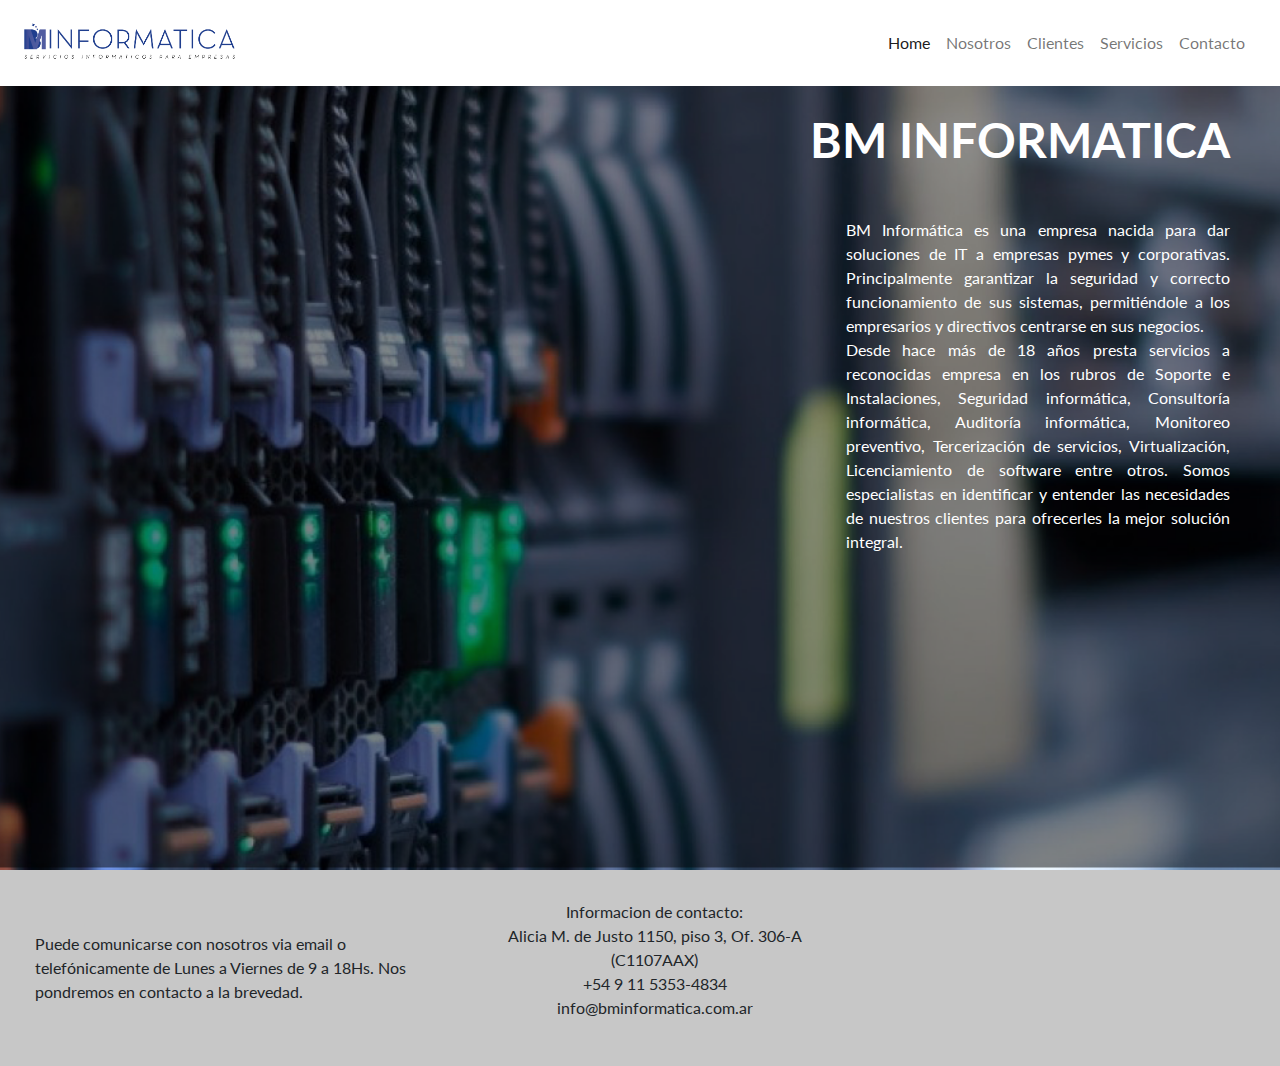
<file: index.html>
<!DOCTYPE html>
<html lang="es">
<html>
<head>
    <meta charset="UTF-8">
    <meta http-equiv="X-UA-Compatible" content="IE=edge">
    <meta name="viewport" content="width=device-width, initial-scale=1.0">
    <title>BMinformatica</title> <!-- Titulo de la Web -->
    <link rel="shortcut icon" href="img/favicon.ico" type="image/x-icon"><!-- favicon -->
    <link rel="icon" href="img/favicon.ico" type="image/xicon">
    <link rel="stylesheet" href="style/css/style.css"> <!-- vinculo de hoja de estilo-->
    <link rel="preconnect" href="https://fonts.googleapis.com">
    <link rel="preconnect" href="https://fonts.gstatic.com" crossorigin>
    <link href="https://fonts.googleapis.com/css2?family=Lato:ital,wght@0,100;0,300;0,400;0,700;0,900;1,100;1,300;1,400;1,700;1,900&display=swap" rel="stylesheet"><!-- tipografia -->
    <link rel="stylesheet" href="css/bootstrap.css">
</head>
<body id="gridAreaIndex">
    <header>
        <div class="text-center">
            <img class="imgLogo" src="img/logo_bm_largo.png" alt="imagen del logo de la empresa">
        </div>
    </header>
     <section id="productos">
        <article class="destacado">
            <h2>BM INFORMATICA</h2>
            <p>
                BM Informática es una empresa nacida para dar soluciones   de IT a empresas  pymes y corporativas. 
                Principalmente garantizar la seguridad y correcto funcionamiento de sus sistemas, permitiéndole a los empresarios y directivos centrarse en sus negocios.
                <br>
                Desde hace más de 18 años presta servicios a reconocidas empresa en los rubros de Soporte e Instalaciones, 
                Seguridad informática, Consultoría informática, Auditoría informática, Monitoreo preventivo, 
                Tercerización de servicios, Virtualización, Licenciamiento de software entre otros. 
                Somos especialistas en identificar y entender las necesidades de nuestros clientes para ofrecerles la mejor solución integral.
            </p>
        </article>
     </section>
     <nav class="navbar navbar-expand-lg navbar-light">
        <div class="container-fluid">
          <button class="navbar-toggler" type="button" data-bs-toggle="collapse" data-bs-target="#navbarNavDropdown" aria-controls="navbarNavDropdown" aria-expanded="false" aria-label="Toggle navigation">
            <span class="navbar-toggler-icon"></span>
          </button>
          <div class="collapse navbar-collapse justify-content-end" id="navbarNavDropdown">
            <ul class="navbar-nav">
              <li class="nav-item">
                <a class="nav-link active active2" aria-current="page" href="index.html">Home</a>
              </li>
              <li class="nav-item">
                <a class="nav-link" href="paginas/nosotros.html">Nosotros</a>
              </li>
              <li class="nav-item">
                <a class="nav-link" href="paginas/clientes.html">Clientes</a>
              </li>
              <li class="nav-item">
                <a class="nav-link" href="paginas/servicios.html">Servicios</a>
              </li>
              <li class="nav-item">
                <a class="nav-link" href="paginas/contacto.html">Contacto</a>
              </li>
            </ul>
          </div>
        </div>
      </nav>
     <footer class="footterPading">
        <div id="gridAreaFooter">
          <div class="textoInfo">
            <p class="textoInfoP">Puede comunicarse con nosotros via email o telefónicamente de Lunes a Viernes de 9 a 18Hs. Nos pondremos en contacto a la brevedad.</p>
          </div>
            <div class="textoContacto text-center medioM">
              <ul class="text-center sinItems">
                <li>Informacion de contacto:</li>
                <li>Alicia M. de Justo 1150, piso 3, Of. 306-A (C1107AAX)</li>
                <li>+54 9 11 5353-4834</li>
                <li>info@bminformatica.com.ar</li>
            </ul>
            </div>
            <div class="mapaFooter">
              <iframe class="mapaW" src="https://www.google.com/maps/embed?pb=!1m18!1m12!1m3!1d3283.7309687317825!2d-58.36829098481366!3d-34.6109638804576!2m3!1f0!2f0!3f0!3m2!1i1024!2i768!4f13.1!3m3!1m2!1s0x95a3352a28443647%3A0x2266721782669f6e!2sAv.%20Alicia%20Moreau%20de%20Justo%201150%20Piso%203%20-%20Oficina%20306A%2C%20C1107%20AAX%2C%20Buenos%20Aires!5e0!3m2!1ses-419!2sar!4v1647201610515!5m2!1ses-419!2sar"></iframe>
            </div>
        </div>
     </footer>
     <script src="js/bootstrap.js"> </script> <!-- No Borrar -->    
</body>
</html>
</file>
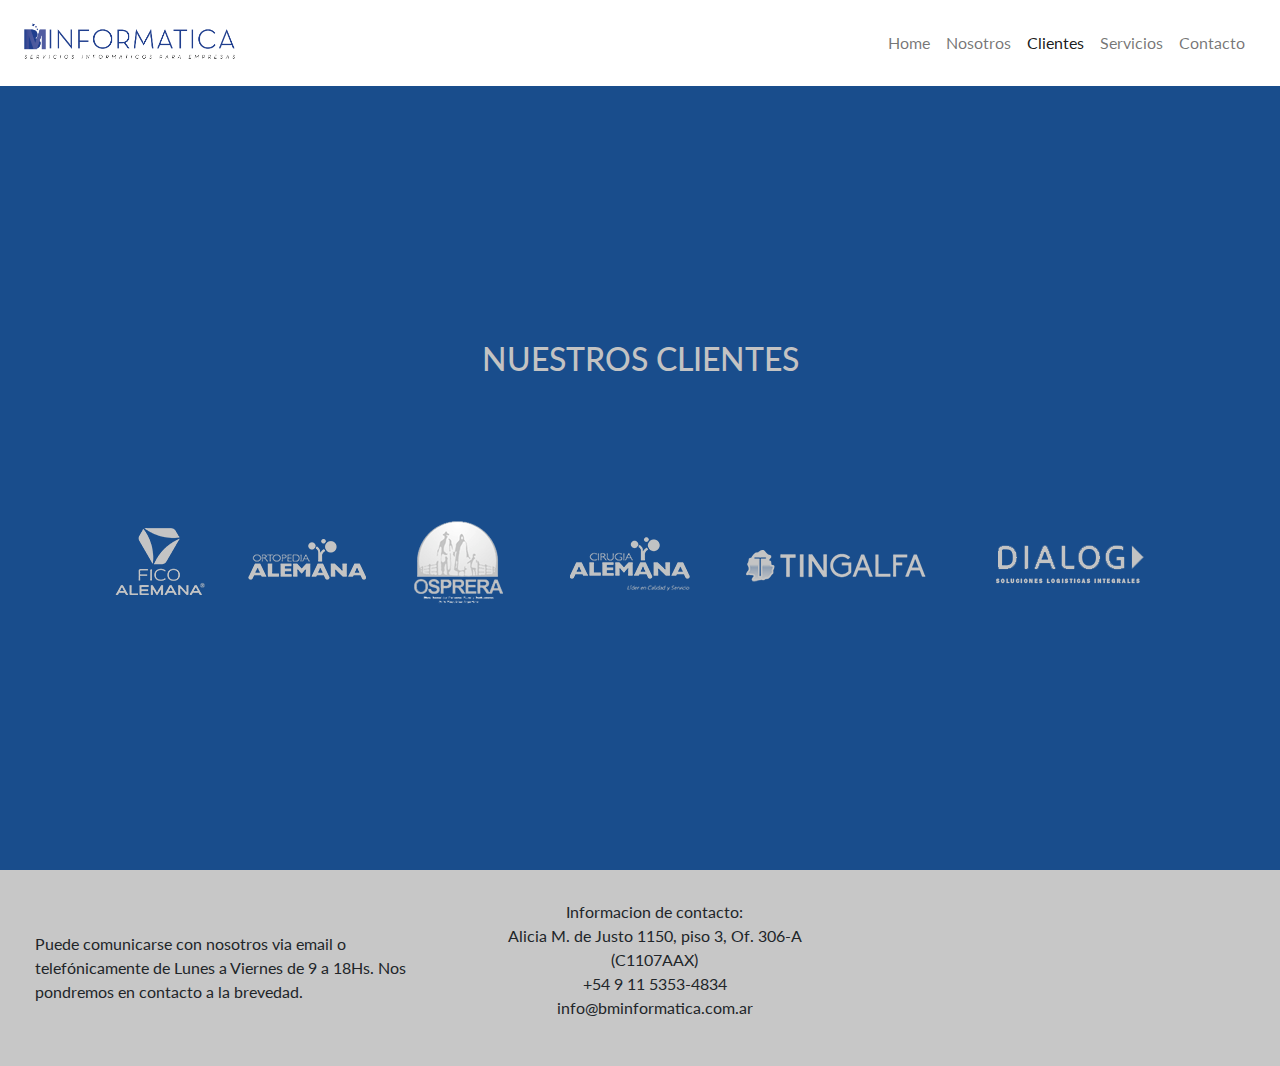
<file: paginas/clientes.html>
<!DOCTYPE html>
<html lang="en">
<html>
<head>
    <meta charset="UTF-8">
    <meta http-equiv="X-UA-Compatible" content="IE=edge">
    <meta name="viewport" content="width=device-width, initial-scale=1.0"> 
    <title>BMinformatica</title> <!-- Titulo de la Web -->
    <link rel="shortcut icon" href="../img/favicon.ico" type="image/x-icon"><!-- favicon -->
    <link rel="icon" href="../img/favicon.ico" type="image/xicon">
    <link rel="stylesheet" href="../style/css/style.css"> <!-- vinculo de hoja de estilo-->
    <link rel="preconnect" href="https://fonts.googleapis.com">
    <link rel="preconnect" href="https://fonts.gstatic.com" crossorigin>
    <link href="https://fonts.googleapis.com/css2?family=Lato:ital,wght@0,100;0,300;0,400;0,700;0,900;1,100;1,300;1,400;1,700;1,900&display=swap" rel="stylesheet"><!-- tipografia -->
    <link rel="stylesheet" href="../css/bootstrap.css">
</head>
<body id="gridAreaIndex">
    <header>
        <div class="text-center">
            <img class="imgLogo" src="../img/logo_bm_largo.png" alt="imagen del logo de la empresa"><!--logo-->
        </div>
    </header>
    <nav class="navbar navbar-expand-lg navbar-light">
      <div class="container-fluid">
        <button class="navbar-toggler" type="button" data-bs-toggle="collapse" data-bs-target="#navbarNavDropdown" aria-controls="navbarNavDropdown" aria-expanded="false" aria-label="Toggle navigation">
          <span class="navbar-toggler-icon"></span>
        </button>
        <div class="collapse navbar-collapse justify-content-end" id="navbarNavDropdown">
          <ul class="navbar-nav">
            <li class="nav-item">
              <a class="nav-link" aria-current="page" href="../index.html">Home</a>
            </li>
            <li class="nav-item">
              <a class="nav-link" href="nosotros.html">Nosotros</a>
            </li>
            <li class="nav-item">
              <a class="nav-link active active2" href="clientes.html">Clientes</a>
            </li>
            <li class="nav-item">
              <a class="nav-link" href="servicios.html">Servicios</a>
            </li>
            <li class="nav-item">
              <a class="nav-link" href="contacto.html">Contacto</a>
            </li>
          </ul>
        </div>
      </div>
    </nav>
    <main id="productos" class="clienteBox">
      <div>
        <div>
          <h2 class="text-center">NUESTROS CLIENTES</h2>
        </div>
        <div class="container">
          <div class="row align-items-center text-center">
            <div class="col">
              <img class="rounded mx-auto d-block" src="../img/cli1.png" alt="logo de cliente Osprera">
            </div>
            <div class="col">
              <img class="rounded mx-auto d-block" src="../img/cli2.png" alt="logo de cliente Osprera">
            </div>
            <div class="col">
              <img class="rounded mx-auto d-block" src="../img/cli3.png" alt="logo de cliente Osprera">
            </div>
            <div class="col">
              <img class="text-center" src="../img/cli4.png" alt="logo de cliente Osprera">
            </div>
            <div class="col">
              <img class="text-center" src="../img/cli5.png" alt="logo de cliente Osprera">
            </div>
            <div class="col">
              <img class="text-center" src="../img/cli6.png" alt="logo de cliente Osprera">
            </div>
          </div>
        </div>  
      </div>
    </main>
    <footer class="footterPading">
        <div id="gridAreaFooter">
          <div class="textoInfo">
            <p class="textoInfoP">Puede comunicarse con nosotros via email o telefónicamente de Lunes a Viernes de 9 a 18Hs. Nos pondremos en contacto a la brevedad.</p>
          </div>
            <div class="textoContacto text-center medioM">
              <ul class="text-center sinItems">
                <li>Informacion de contacto:</li>
                <li>Alicia M. de Justo 1150, piso 3, Of. 306-A (C1107AAX)</li>
                <li>+54 9 11 5353-4834</li>
                <li>info@bminformatica.com.ar</li>
            </ul>
            </div>
            <div class="mapaFooter">
              <iframe class="mapaW" src="https://www.google.com/maps/embed?pb=!1m18!1m12!1m3!1d3283.7309687317825!2d-58.36829098481366!3d-34.6109638804576!2m3!1f0!2f0!3f0!3m2!1i1024!2i768!4f13.1!3m3!1m2!1s0x95a3352a28443647%3A0x2266721782669f6e!2sAv.%20Alicia%20Moreau%20de%20Justo%201150%20Piso%203%20-%20Oficina%20306A%2C%20C1107%20AAX%2C%20Buenos%20Aires!5e0!3m2!1ses-419!2sar!4v1647201610515!5m2!1ses-419!2sar"></iframe>
            </div>
        </div>
     </footer>
     <script src="../js/bootstrap.js"> </script> <!-- No Borrar -->    
</body>
</html>
</file>
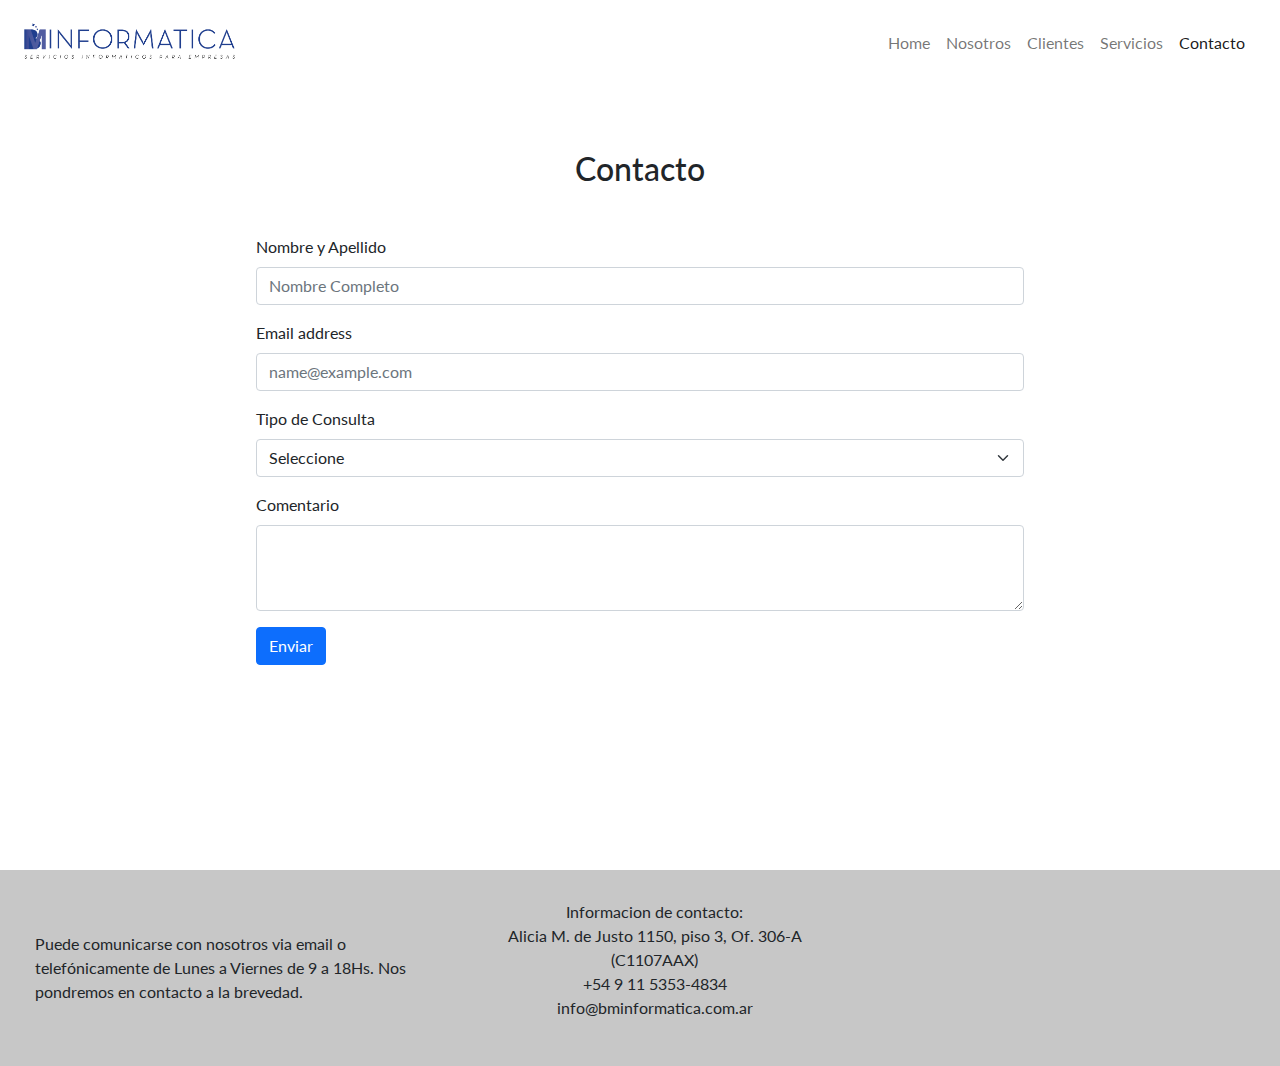
<file: paginas/contacto.html>
<!DOCTYPE html>
<html lang="es">
<html>
<head>
    <meta charset="UTF-8">
    <meta http-equiv="X-UA-Compatible" content="IE=edge">
    <meta name="viewport" content="width=device-width, initial-scale=1.0"> 
    <title>BMinformatica</title> <!-- Titulo de la Web -->
    <link rel="shortcut icon" href="../img/favicon.ico" type="image/x-icon"><!-- favicon -->
    <link rel="icon" href="../img/favicon.ico" type="image/xicon">
    <link rel="stylesheet" href="../style/css/style.css"> <!-- vinculo de hoja de estilo-->
    <link rel="preconnect" href="https://fonts.googleapis.com">
    <link rel="preconnect" href="https://fonts.gstatic.com" crossorigin>
    <link href="https://fonts.googleapis.com/css2?family=Lato:ital,wght@0,100;0,300;0,400;0,700;0,900;1,100;1,300;1,400;1,700;1,900&display=swap" rel="stylesheet"><!-- tipografia -->
    <link rel="stylesheet" href="../css/bootstrap.css">
</head>
<body id="gridAreaIndex">
    <header>
        <div class="text-center">
            <img class="imgLogo" src="../img/logo_bm_largo.png" alt="imagen del logo de la empresa"><!--logo-->
        </div>
    </header>
    <nav class="navbar navbar-expand-lg navbar-light">
      <div class="container-fluid">
        <button class="navbar-toggler" type="button" data-bs-toggle="collapse" data-bs-target="#navbarNavDropdown" aria-controls="navbarNavDropdown" aria-expanded="false" aria-label="Toggle navigation">
          <span class="navbar-toggler-icon"></span>
        </button>
        <div class="collapse navbar-collapse justify-content-end" id="navbarNavDropdown">
          <ul class="navbar-nav">
            <li class="nav-item">
              <a class="nav-link" aria-current="page" href="../index.html">Home</a>
            </li>
            <li class="nav-item">
              <a class="nav-link" href="nosotros.html">Nosotros</a>
            </li>
            <li class="nav-item">
              <a class="nav-link" href="clientes.html">Clientes</a>
            </li>
            <li class="nav-item">
              <a class="nav-link" href="servicios.html">Servicios</a>
            </li>
            <li class="nav-item">
              <a class="nav-link active active2" href="contacto.html">Contacto</a>
            </li>
          </ul>
        </div>
      </div>
    </nav>
    <main id="productos">
      <div class="formulario1">
        <h2 class="text-center">Contacto</h2>
        <div>
          <div class="mb-3">
            <label for="exampleFormControlInput1" class="form-label">Nombre y Apellido</label>
            <input type="text" class="form-control" id="exampleFormControlInput1" placeholder="Nombre Completo">
          </div>
          <div class="mb-3">
            <label for="exampleFormControlInput1" class="form-label">Email address</label>
            <input type="email" class="form-control" id="exampleFormControlInput1" placeholder="name@example.com">
          </div>
          <div class="mb-3">
            <label for="exampleFormControlInput1" class="form-label">Tipo de Consulta</label>
            <select class="form-select" aria-label="Default select example">
              <option selected>Seleccione</option>
              <option value="1">Consulta</option>
              <option value="2">Cotizacion</option>
              <option value="3">Presupuesto</option>
            </select>
          </div>
          <div class="mb-3">
            <label for="exampleFormControlTextarea1" class="form-label">Comentario</label>
            <textarea class="form-control" id="exampleFormControlTextarea1" rows="3"></textarea>
          </div>
          <div class="mb-3">
            <button type="submit" class="btn btn-primary mb-3">Enviar</button>
          </div>
        </div>
      </div>
    </main>
    <!--
    <main id="productos">
            <form action="">
                <h2>Contactarse con Nosotros</h2>
                <label for="nombre">Nombre y Apellido</label>
                <input type="text" name="nombre" placeholder="Nombre Completo">
                <br>
                <label for="correo">Email</label>
                <input type="email" name="correo"placeholder="nombre@correo.com">
                <br>
                <p class="espacioSelect">Tipo de Consulta</p>
                <select name="tipo de consulta" class="consultaBox">
                    <option value="">Seleccione</option>
                    <option value="Consulta">Consulta</option>
                    <option value="Cotizacion">Cotizacion</option>
                    <option value="Presupuesto">Presupuesto</option>
                </select>
                <label for="comentarios" class="comentario">Comentario</label>
                <textarea name="comentarios" id="" cols="50" rows="5" class="textBox"></textarea><br>
                <input type="submit" value="Enviar Formulario" class="btn">
            </form>
    </main>
    -->
    <footer class="footterPading">
        <div id="gridAreaFooter">
          <div class="textoInfo">
            <p class="textoInfoP">Puede comunicarse con nosotros via email o telefónicamente de Lunes a Viernes de 9 a 18Hs. Nos pondremos en contacto a la brevedad.</p>
          </div>
            <div class="textoContacto text-center medioM">
              <ul class="text-center sinItems">
                <li>Informacion de contacto:</li>
                <li>Alicia M. de Justo 1150, piso 3, Of. 306-A (C1107AAX)</li>
                <li>+54 9 11 5353-4834</li>
                <li>info@bminformatica.com.ar</li>
            </ul>
            </div>
            <div class="mapaFooter">
              <iframe class="mapaW" src="https://www.google.com/maps/embed?pb=!1m18!1m12!1m3!1d3283.7309687317825!2d-58.36829098481366!3d-34.6109638804576!2m3!1f0!2f0!3f0!3m2!1i1024!2i768!4f13.1!3m3!1m2!1s0x95a3352a28443647%3A0x2266721782669f6e!2sAv.%20Alicia%20Moreau%20de%20Justo%201150%20Piso%203%20-%20Oficina%20306A%2C%20C1107%20AAX%2C%20Buenos%20Aires!5e0!3m2!1ses-419!2sar!4v1647201610515!5m2!1ses-419!2sar"></iframe>
            </div>
        </div>
     </footer>
     <script src="../js/bootstrap.js"> </script> <!-- No Borrar -->    
</body>
</html>
</file>
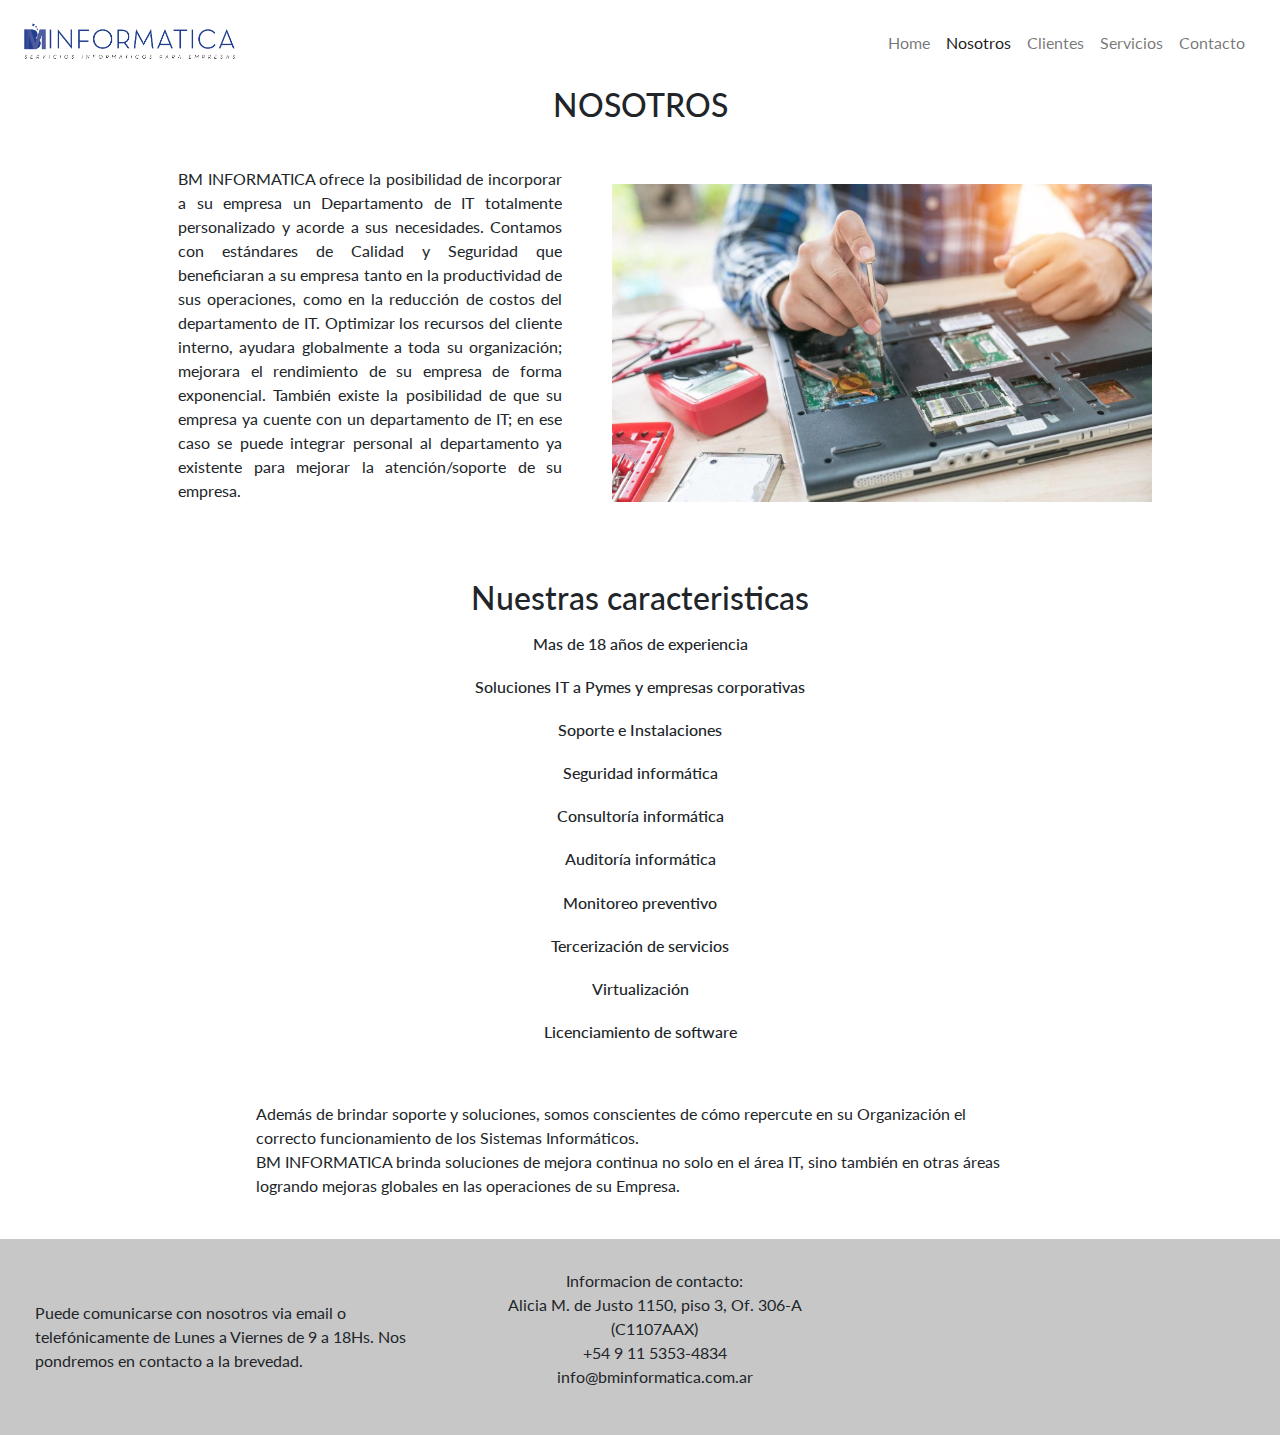
<file: paginas/nosotros.html>
<!DOCTYPE html>
<html lang="es">
<html>
<head>
    <meta charset="UTF-8">
    <meta http-equiv="X-UA-Compatible" content="IE=edge">
    <meta name="viewport" content="width=device-width, initial-scale=1.0"> 
    <title>BMinformatica</title> <!-- Titulo de la Web -->
    <link rel="shortcut icon" href="../img/favicon.ico" type="image/x-icon"><!-- favicon -->
    <link rel="icon" href="../img/favicon.ico" type="image/xicon">
    <link rel="stylesheet" href="../style/css/style.css"> <!-- vinculo de hoja de estilo-->
    <link rel="preconnect" href="https://fonts.googleapis.com">
    <link rel="preconnect" href="https://fonts.gstatic.com" crossorigin>
    <link href="https://fonts.googleapis.com/css2?family=Lato:ital,wght@0,100;0,300;0,400;0,700;0,900;1,100;1,300;1,400;1,700;1,900&display=swap" rel="stylesheet"><!-- tipografia -->
    <link rel="stylesheet" href="../css/bootstrap.css">
</head>
<body id="gridAreaIndex">
    <header>
        <div class="text-center">
            <img class="imgLogo" src="../img/logo_bm_largo.png" alt="imagen del logo de la empresa"><!--logo-->
        </div>
    </header>
    <nav class="navbar navbar-expand-lg navbar-light">
      <div class="container-fluid">
        <button class="navbar-toggler" type="button" data-bs-toggle="collapse" data-bs-target="#navbarNavDropdown" aria-controls="navbarNavDropdown" aria-expanded="false" aria-label="Toggle navigation">
          <span class="navbar-toggler-icon"></span>
        </button>
        <div class="collapse navbar-collapse justify-content-end" id="navbarNavDropdown">
          <ul class="navbar-nav">
            <li class="nav-item">
              <a class="nav-link" aria-current="page" href="../index.html">Home</a>
            </li>
            <li class="nav-item">
              <a class="nav-link active active2" href="nosotros.html">Nosotros</a>
            </li>
            <li class="nav-item">
              <a class="nav-link" href="clientes.html">Clientes</a>
            </li>
            <li class="nav-item">
              <a class="nav-link" href="servicios.html">Servicios</a>
            </li>
            <li class="nav-item">
              <a class="nav-link" href="contacto.html">Contacto</a>
            </li>
          </ul>
        </div>
      </div>
    </nav>
    <main id="productos">
        <div>
            <div>
                <h2 class="text-center">NOSOTROS</h2>
            </div>
            <div class="textoImgNosotros">
              <p>
                  BM INFORMATICA ofrece la posibilidad de incorporar a su empresa un Departamento de IT totalmente personalizado y acorde a sus necesidades. Contamos con estándares de Calidad y Seguridad que beneficiaran a su empresa tanto en la productividad de sus operaciones, como en la reducción de costos del departamento de IT.
                  Optimizar los recursos del cliente interno, ayudara globalmente a toda su organización; mejorara el rendimiento de su empresa de forma exponencial.
                  También existe la posibilidad de que su empresa ya cuente con un departamento de IT; en ese caso se puede integrar personal al departamento ya existente para mejorar la atención/soporte de su empresa.
              </p>
              <img class="img-fluid" src="../img/nosotrosimg.jpg" alt="imagen de soporte tenico">
            </div>
            <div class="listaNosotros text-center">
                <h2 class="h2">Nuestras caracteristicas</h2>
              <div>
                <ul class="list-group">
                  <li class="list-group-item h6">Mas de 18 años de experiencia</li>
                  <li class="list-group-item h6">Soluciones IT a Pymes y empresas corporativas</li>
                  <li class="list-group-item h6">Soporte e Instalaciones</li>
                  <li class="list-group-item h6">Seguridad informática</li>
                  <li class="list-group-item h6">Consultoría informática</li>
                  <li class="list-group-item h6">Auditoría informática</li>
                  <li class="list-group-item h6">Monitoreo preventivo</li>
                  <li class="list-group-item h6">Tercerización de servicios</li>
                  <li class="list-group-item h6">Virtualización</li>
                  <li class="list-group-item h6">Licenciamiento de software</li>
                </ul>
              </div>
            </div>
            <div class="texto2Nosotros">
              <p>
                Además de brindar soporte y soluciones, somos conscientes de cómo repercute en su Organización el correcto funcionamiento de los Sistemas Informáticos.
                <br>
                BM INFORMATICA brinda soluciones de mejora continua no solo en el área IT, sino también en otras áreas logrando mejoras globales en las operaciones de su Empresa.
              </p>
            </div>
        </div>
    </main>
    <footer class="footterPading">
        <div id="gridAreaFooter">
          <div class="textoInfo">
            <p class="textoInfoP">Puede comunicarse con nosotros via email o telefónicamente de Lunes a Viernes de 9 a 18Hs. Nos pondremos en contacto a la brevedad.</p>
          </div>
            <div class="textoContacto text-center medioM">
              <ul class="text-center sinItems">
                <li>Informacion de contacto:</li>
                <li>Alicia M. de Justo 1150, piso 3, Of. 306-A (C1107AAX)</li>
                <li>+54 9 11 5353-4834</li>
                <li>info@bminformatica.com.ar</li>
            </ul>
            </div>
            <div class="mapaFooter">
              <iframe class="mapaW" src="https://www.google.com/maps/embed?pb=!1m18!1m12!1m3!1d3283.7309687317825!2d-58.36829098481366!3d-34.6109638804576!2m3!1f0!2f0!3f0!3m2!1i1024!2i768!4f13.1!3m3!1m2!1s0x95a3352a28443647%3A0x2266721782669f6e!2sAv.%20Alicia%20Moreau%20de%20Justo%201150%20Piso%203%20-%20Oficina%20306A%2C%20C1107%20AAX%2C%20Buenos%20Aires!5e0!3m2!1ses-419!2sar!4v1647201610515!5m2!1ses-419!2sar"></iframe>
            </div>
        </div>
     </footer>
     <script src="../js/bootstrap.js"> </script> <!-- No Borrar -->    
</body>
</html>
</file>
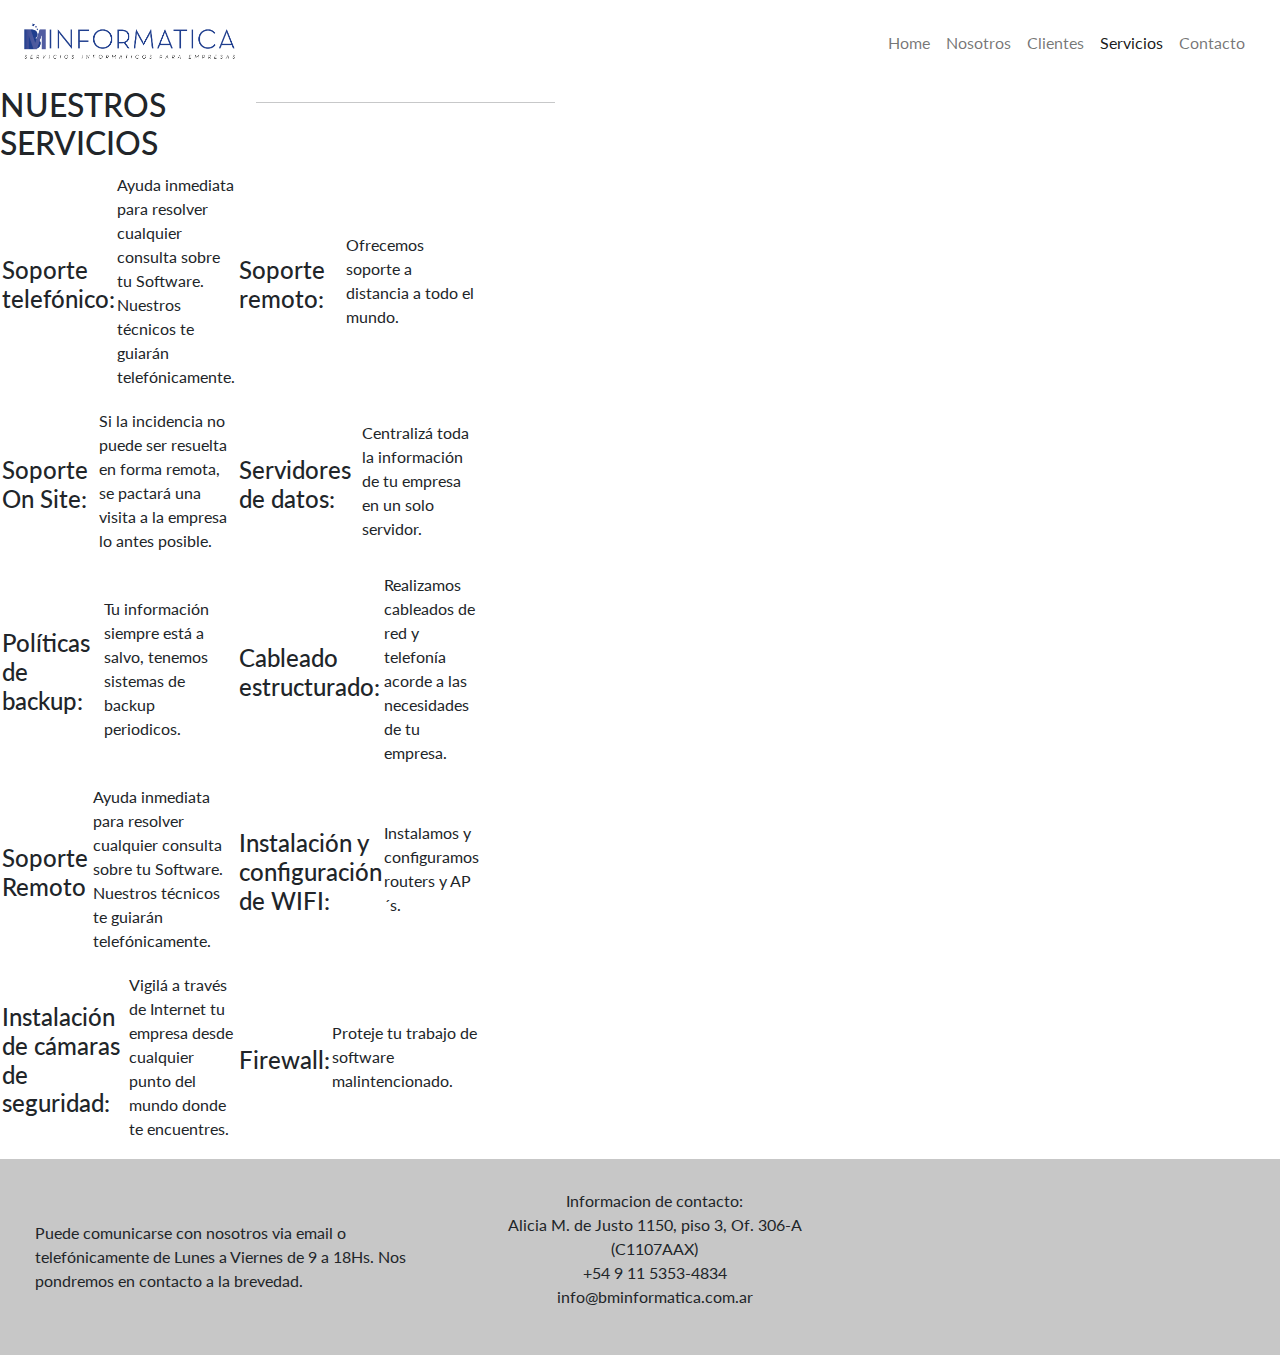
<file: paginas/servicios.html>
<!DOCTYPE html>
<html lang="en">
<html>
<head>
    <meta charset="UTF-8">
    <meta http-equiv="X-UA-Compatible" content="IE=edge">
    <meta name="viewport" content="width=device-width, initial-scale=1.0"> 
    <title>BMinformatica</title> <!-- Titulo de la Web -->
    <link rel="shortcut icon" href="../img/favicon.ico" type="image/x-icon"><!-- favicon -->
    <link rel="icon" href="../img/favicon.ico" type="image/xicon">
    <link rel="stylesheet" href="../style/css/style.css"> <!-- vinculo de hoja de estilo-->
    <link rel="preconnect" href="https://fonts.googleapis.com">
    <link rel="preconnect" href="https://fonts.gstatic.com" crossorigin>
    <link href="https://fonts.googleapis.com/css2?family=Lato:ital,wght@0,100;0,300;0,400;0,700;0,900;1,100;1,300;1,400;1,700;1,900&display=swap" rel="stylesheet"><!-- tipografia -->
    <link rel="stylesheet" href="../css/bootstrap.css">
</head>
<body id="gridAreaIndex">
    <header>
        <div class="text-center">
            <img class="imgLogo" src="../img/logo_bm_largo.png" alt="imagen del logo de la empresa"><!--logo-->
        </div>
    </header>
    <nav class="navbar navbar-expand-lg navbar-light">
      <div class="container-fluid">
        <button class="navbar-toggler" type="button" data-bs-toggle="collapse" data-bs-target="#navbarNavDropdown" aria-controls="navbarNavDropdown" aria-expanded="false" aria-label="Toggle navigation">
          <span class="navbar-toggler-icon"></span>
        </button>
        <div class="collapse navbar-collapse justify-content-end" id="navbarNavDropdown">
          <ul class="navbar-nav">
            <li class="nav-item">
              <a class="nav-link" aria-current="page" href="../index.html">Home</a>
            </li>
            <li class="nav-item">
              <a class="nav-link" href="nosotros.html">Nosotros</a>
            </li>
            <li class="nav-item">
              <a class="nav-link" href="clientes.html">Clientes</a>
            </li>
            <li class="nav-item">
              <a class="nav-link active active2" href="servicios.html">Servicios</a>
            </li>
            <li class="nav-item">
              <a class="nav-link" href="contacto.html">Contacto</a>
            </li>
          </ul>
        </div>
      </div>
    </nav>
    <main>
        <section id="servicios">
            <article>
                <h2>NUESTROS SERVICIOS</h2>
                <table class="tablaExterna"><!--tabla de los servicios-->
                    <tr>
                        <td>
                            <table>
                                <tr >
                                    <td class="tablaInterna">
                                        <h4>Soporte telefónico:</h4>
                                    </td>
                                    <td class="tablaInterna">
                                        <p>
                                            Ayuda inmediata para resolver cualquier consulta sobre tu Software. Nuestros técnicos te guiarán telefónicamente.
                                        </p>
                                    </td>
                                </tr>    
                            </table>
                        </td>
                        <td>
                            <table>
                                <tr>
                                    <td class="tablaInterna">
                                        <h4>Soporte remoto:</h4>
                                    </td>
                                    <td class="tablaInterna">
                                        <p>
                                            Ofrecemos soporte a distancia a todo el mundo.
                                        </p>
                                    </td>
                                </tr>    
                            </table>
                        </td>
                    </tr>
                    <tr>
                        <td>
                            <table>
                                <tr>
                                    <td class="tablaInterna">
                                        <h4>Soporte On Site:</h4>
                                    </td>
                                    <td class="tablaInterna">
                                        <p>
                                            Si la incidencia no puede ser resuelta en forma remota, se pactará una visita a la empresa lo antes posible.
                                        </p>
                                    </td>
                                </tr>    
                            </table>
                        </td>
                        <td>
                            <table>
                                <tr>
                                    <td class="tablaInterna">
                                        <h4>Servidores de datos:</h4>
                                    </td>
                                    <td class="tablaInterna">
                                        <p>
                                            Centralizá toda la información de tu empresa en un solo servidor.
                                        </p>
                                    </td>
                                </tr>    
                            </table>
                        </td>
                    </tr>
                    <tr>
                        <td>
                            <table>
                                <tr>
                                    <td class="tablaInterna">
                                        <h4>Políticas de backup:</h4>
                                    </td>
                                    <td class="tablaInterna">
                                        <p>
                                            Tu información siempre está a salvo, tenemos sistemas de backup periodicos.
                                        </p>
                                    </td>
                                </tr>    
                            </table>
                        </td>
                        <td>
                            <table>
                                <tr>
                                    <td class="tablaInterna">
                                        <h4>Cableado estructurado:</h4>
                                    </td>
                                    <td class="tablaInterna">
                                        <p>
                                            Realizamos cableados de red y telefonía acorde a las necesidades de tu empresa.
                                        </p>
                                    </td>
                                </tr>    
                            </table>
                        </td>
                    </tr>
                    <tr>
                        <td>
                            <table>
                                <tr>
                                    <td class="tablaInterna">
                                        <h4>Soporte Remoto</h4>
                                    </td>
                                    <td class="tablaInterna">
                                        <p>Ayuda inmediata para resolver cualquier consulta sobre tu Software. Nuestros técnicos te guiarán telefónicamente.</p>
                                    </td>
                                </tr>    
                            </table>
                        </td>
                        <td>
                            <table>
                                <tr>
                                    <td class="tablaInterna">
                                        <h4>Instalación y configuración de WIFI:</h4>
                                    </td>
                                    <td class="tablaInterna">
                                        <p>
                                            Instalamos y configuramos routers y AP´s.
                                        </p>
                                    </td>
                                </tr>    
                            </table>
                        </td>
                    </tr>
                    <tr>
                        <td>
                            <table>
                                <tr>
                                    <td class="tablaInterna">
                                        <h4>Instalación de cámaras de seguridad:</h4>
                                    </td>
                                    <td class="tablaInterna">
                                        <p>
                                            Vigilá a través de Internet tu empresa desde cualquier punto del mundo donde te encuentres.
                                        </p>
                                    </td>
                                </tr>    
                            </table>
                        </td>
                        <td>
                            <table>
                                <tr> 
                                    <td class="tablaInterna">
                                        <h4>Firewall:</h4>
                                    </td>
                                    <td class="tablaInterna">
                                        <p>
                                            Proteje tu trabajo de software malintencionado.
                                        </p>
                                    </td>
                                </tr>    
                            </table>
                        </td>
                    </tr>
                </table>
            </article>
        </section>
    </main>
    <hr>
    <footer class="footterPading">
        <div id="gridAreaFooter">
          <div class="textoInfo">
            <p class="textoInfoP">Puede comunicarse con nosotros via email o telefónicamente de Lunes a Viernes de 9 a 18Hs. Nos pondremos en contacto a la brevedad.</p>
          </div>
            <div class="textoContacto text-center medioM">
              <ul class="text-center sinItems">
                <li>Informacion de contacto:</li>
                <li>Alicia M. de Justo 1150, piso 3, Of. 306-A (C1107AAX)</li>
                <li>+54 9 11 5353-4834</li>
                <li>info@bminformatica.com.ar</li>
            </ul>
            </div>
            <div class="mapaFooter">
              <iframe class="mapaW" src="https://www.google.com/maps/embed?pb=!1m18!1m12!1m3!1d3283.7309687317825!2d-58.36829098481366!3d-34.6109638804576!2m3!1f0!2f0!3f0!3m2!1i1024!2i768!4f13.1!3m3!1m2!1s0x95a3352a28443647%3A0x2266721782669f6e!2sAv.%20Alicia%20Moreau%20de%20Justo%201150%20Piso%203%20-%20Oficina%20306A%2C%20C1107%20AAX%2C%20Buenos%20Aires!5e0!3m2!1ses-419!2sar!4v1647201610515!5m2!1ses-419!2sar"></iframe>
            </div>
        </div>
     </footer>
     <script src="../js/bootstrap.js"> </script> <!-- No Borrar -->    
</body>
</html>
</file>
<file: style/css/style.css>
/* MEDIA QUERIES */
* {
    margin: 0;
    font-family: 'Lato', sans-serif;
}

/************************
        DESKTOP
*************************/
@media (max-width: 4096px){
    header,nav, footer {
        padding: 15px;
    }

    #gridAreaIndex {
        display: grid; 
        grid-template-areas:
        "cabeza menu menu"
        "productos productos productos"
        "pie pie pie"
        ;
        grid-template-columns: 20% auto auto;
        grid-template-rows: 0.2fr 4fr 0.5fr;

        grid-column-gap: 0;
        grid-row-gap: 0;
    }

    header {
        grid-area: cabeza;
    }

    footer {
        grid-area: pie;
        background-color: #c7c7c7;
        padding: 20px 25px 20px 25px;
    }

    #productos {
        grid-area: productos;
        height: 100%;
    }

    #servicios {
        grid-area: servicios;     
    }

    nav {
        grid-area: menu;
    }

    #gridAreaFooter {
        display: grid;
        grid-template-areas:
        "texto datos mapa"
        ;
        
        grid-template-columns: 33% 33% 33%;
        grid-template-rows: 2fr;

        grid-column-gap: 5px;
    }
    .textoInfo {
        grid-area: texto;
        display: flex;
        align-items: center;
        padding: 10px;
    }

    .textContacto {
        grid-area: datos;
    }

    .mapaFooter {
        grid-area: mapa;
    }
    .mapaW {
        width: 100%;
    }

    .destacado {
        height: 100%;
        text-align: right;
        color: #272e3c;
        background: url('../../img/slider.png');
        background-size: cover;
        background-position: bottom;
        background-repeat: no-repeat;
    }

    .destacado h2 {
        color: white;
        padding: 25px 50px;
        font-weight: bold; 
        font-size: 3rem;
    }

    .destacado p {
        text-align: justify;
        font-weight: normal;
        font-size: 1,1rem;
        color: white;
        margin: 25px 50px 50px auto;
        width: 30%;
    }

    .imgLogo {
        width: 100%;
    }

    footer p {
        margin-bottom: 0;
    }
    
    .medioM {
        display: flex;
        align-items: center;
        flex-direction: column;
        padding: 10px;        
    }
    
    .sinItems {
        list-style-type: none
    }

    .textoImgNosotros {
        display: flex;
        flex-direction: row;
        flex-wrap: nowrap;
        justify-content: center;
        align-items: center;
        align-content: center;
        padding: 25px 10% 25px 10%;
    }
    
    .textoImgNosotros p {
        padding: 10px 50px 10px 50px;
        width: 50%;
        text-align: justify;
    }

    .textoImgNosotros img {
        width: 60vh;
    }

    .listaNosotros {
        padding: 25px 0 25px 0;
        padding-bottom: 20px;
    }
    .listaNosotros div li {
        border: none;
    }
    .texto2Nosotros {
        padding: 25px 20% 25px 20%;
    }

    .formulario1 {
        padding: 5% 20% 0 20%;
    }
    .formulario1 h2 {
        padding-bottom: 5%;
    }

    .clienteBox {
        background-color: #194D8C;
        color: #c3c3c3;
        display: flex;
        align-items: center;
        justify-content: center;
    }
    .clienteBox div div h2 {
       padding-bottom: 10%;
    }

}

/************************
        TABLET
************************/
@media (max-width: 991px) {

    #gridAreaIndex {
        display: grid; 
        grid-template-areas:
        "cabeza cabeza"
        "menu menu"
        "productos productos"
        "pie pie"
        ;
        grid-template-columns: 50% 50%;
        grid-template-rows: 0fr 0fr 1fr 0fr;
    }


    #gridAreaFooter {
        display: grid;
        grid-template-areas:
        "texto"
        "datos"
        "mapa"
        ;
        
        grid-template-columns: 100%;
        grid-template-rows: auto auto auto;
    }
    .destacado {
        background-size: cover;
        background-repeat: no-repeat;
    }
    .destacado h2 {
        font-size: 2.5rem;
    }

    .destacado p {
        font-size: 1rem;
        width: 60%;
    }

    .imgLogo {
        width: 50%;
    }

    .textoImgNosotros {
        padding: 15px 5% 15px 5%;
        flex-direction: column-reverse;
    }
    .textoImgNosotros img {
        padding: 10px 0 10px 0;
    }
    .textoImgNosotros p {
        padding: 10px 25px 10px 25px;
        width: 80%;
    }
    .texto2Nosotros {
        padding: 15px 10% 15px 10%;
        text-align: justify;
    }

    .formulario1 {
        padding: 5px 15% 5px 15%;
    }
    .textoInfoP {
        text-align: center;
        font-weight:bold;
    }

}


/************************
        SMARTPHONE
*************************/
@media (max-width: 479px){
    #gridAreaIndex {
        display: grid; 
        grid-template-areas:
        "cabeza"
        "menu"
        "productos"
        "pie"
        ;
        grid-template-columns: 100%;
        grid-template-rows: auto auto auto auto;
    }
    #gridAreaFooter {
        display: grid;
        grid-template-areas:
        "texto"
        "datos"
        "mapa"
        ;
        
        grid-template-columns: 100%;
        grid-template-rows: auto auto auto;
    }
    .destacado h2 {
        font-size: 2rem;
    }
    .destacado p {
        font-size: 0.9rem;
        color: white;
        width: 80%;
    }
    .imgLogo {
        width: 70%;
    }
    .textoImgNosotros p {
        padding: 10px 0 10px 0;
        width: 100%;
    }
}
</file>
